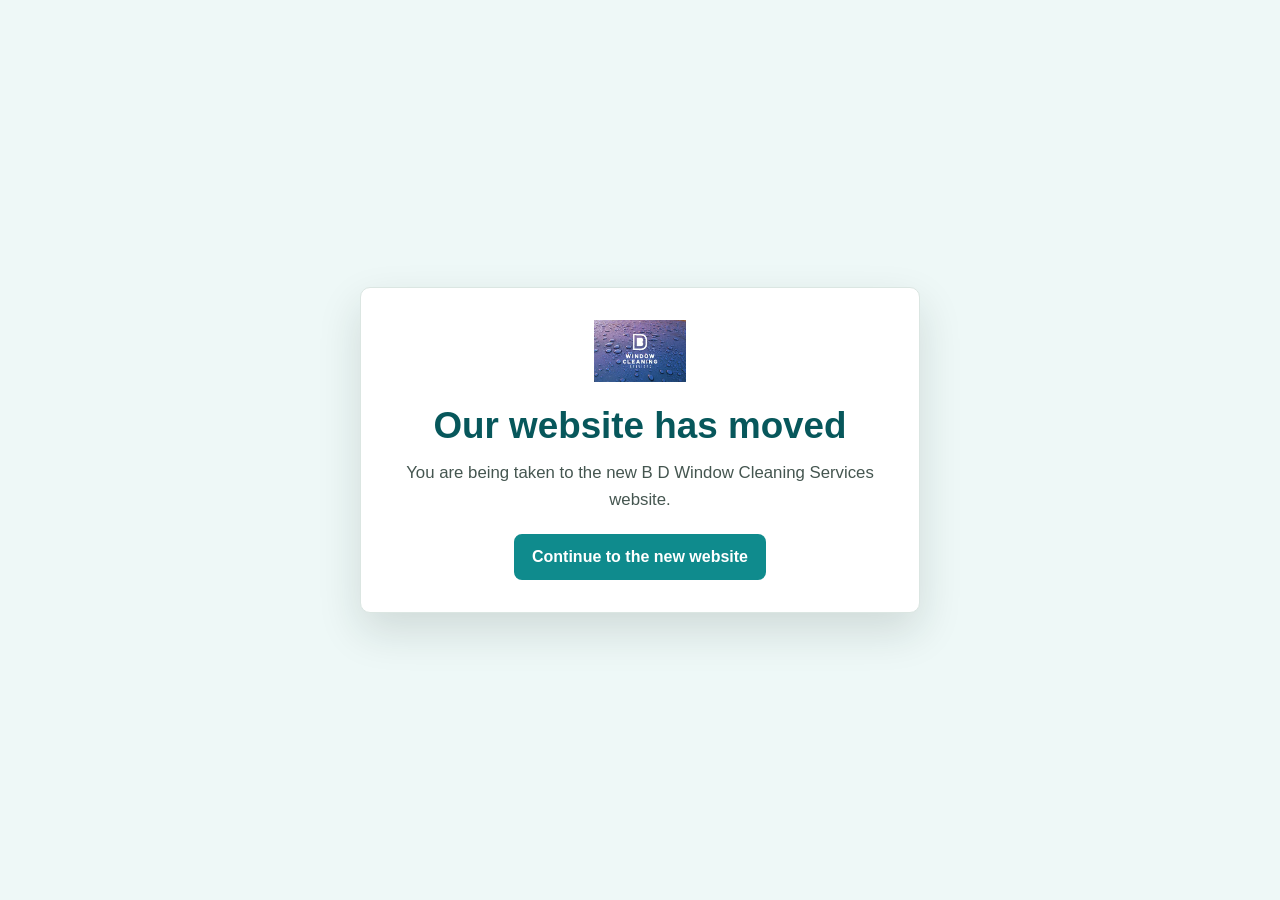
<file: index.html>
<!doctype html>
<html lang="en-GB">
  <head>
    <meta charset="utf-8">
    <meta name="viewport" content="width=device-width, initial-scale=1">
    <title>B D Window Cleaning Services has moved</title>
    <meta name="description" content="B D Window Cleaning Services has moved to a new website address.">
    <meta name="robots" content="noindex,follow">
    <link rel="canonical" href="https://bdwindowservices.github.io/">
    <meta http-equiv="refresh" content="2;url=https://bdwindowservices.github.io/">
    <style>
      :root {
        color-scheme: light;
        font-family: Arial, Helvetica, sans-serif;
        background: #eef8f7;
        color: #172521;
      }
      * { box-sizing: border-box; }
      body {
        min-height: 100vh;
        margin: 0;
        display: grid;
        place-items: center;
        padding: 24px;
      }
      main {
        width: min(560px, 100%);
        padding: 32px;
        text-align: center;
        background: #ffffff;
        border: 1px solid #dbe6e2;
        border-radius: 10px;
        box-shadow: 0 18px 44px rgba(21, 42, 36, 0.14);
      }
      .logo {
        width: 92px;
        height: auto;
        margin-bottom: 18px;
      }
      h1 {
        margin: 0 0 12px;
        color: #07575b;
        font-size: clamp(1.75rem, 5vw, 2.3rem);
        line-height: 1.2;
      }
      p {
        margin: 0 0 20px;
        color: #455650;
        font-size: 1.05rem;
        line-height: 1.6;
      }
      a {
        display: inline-flex;
        min-height: 46px;
        align-items: center;
        justify-content: center;
        padding: 12px 18px;
        border-radius: 8px;
        color: #ffffff;
        background: #0f8b8d;
        font-weight: 800;
        text-decoration: none;
      }
      a:focus-visible {
        outline: 3px solid #172521;
        outline-offset: 3px;
      }
    </style>
    <script>
      window.setTimeout(function () {
        window.location.replace("https://bdwindowservices.github.io/");
      }, 1200);
    </script>
  </head>
  <body>
    <main>
      <img class="logo" src="assets/bd-header-logo.svg" alt="B D Window Cleaning Services logo">
      <h1>Our website has moved</h1>
      <p>You are being taken to the new B D Window Cleaning Services website.</p>
      <a href="https://bdwindowservices.github.io/">Continue to the new website</a>
    </main>
  </body>
</html>
</file>
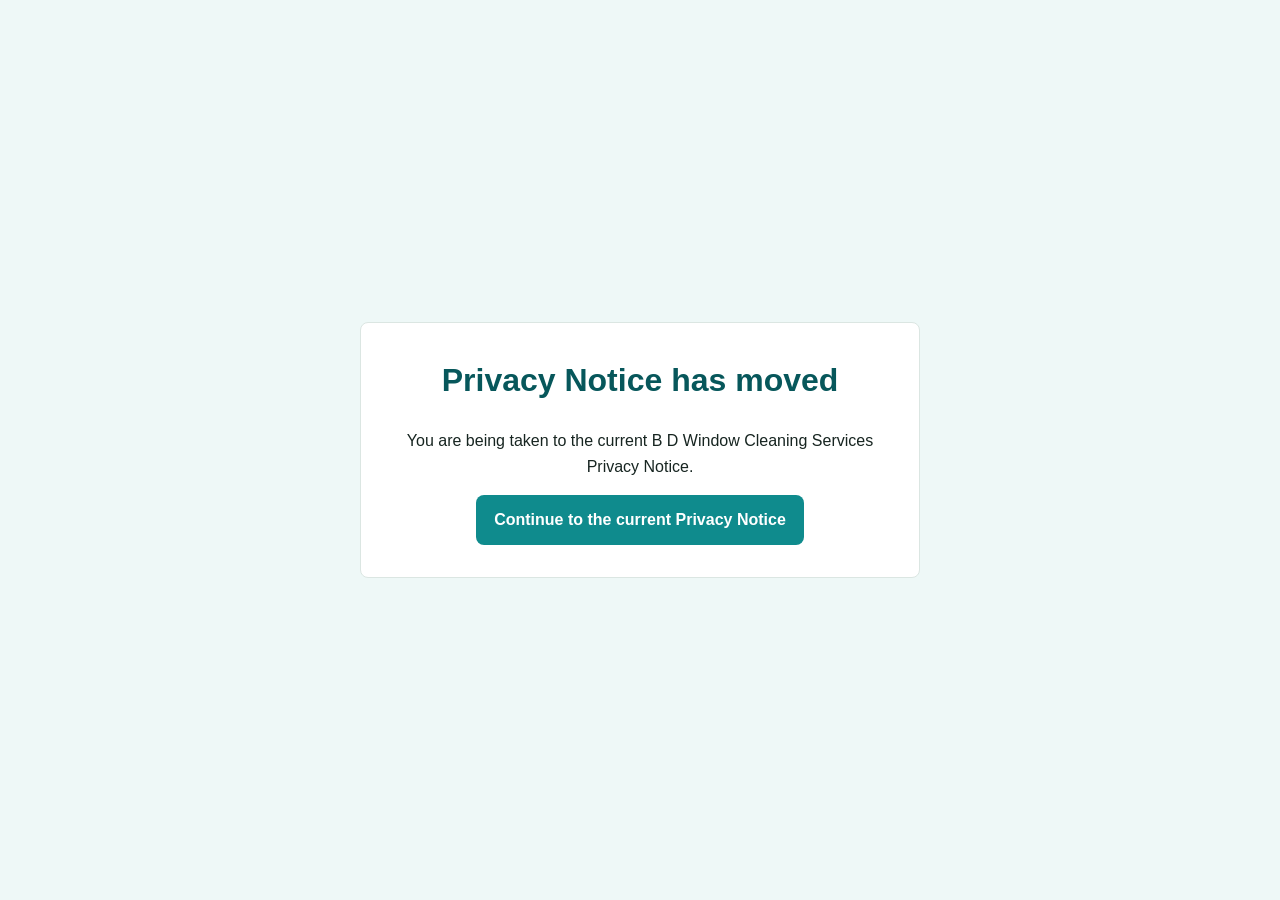
<file: privacy.html>
<!doctype html>
<html lang="en-GB">
  <head>
    <meta charset="utf-8">
    <meta name="viewport" content="width=device-width, initial-scale=1">
    <title>Privacy Notice has moved | B D Window Cleaning Services</title>
    <meta name="robots" content="noindex,follow">
    <link rel="canonical" href="https://bdwindowservices.github.io/privacy.html">
    <meta http-equiv="refresh" content="2;url=https://bdwindowservices.github.io/privacy.html">
    <style>
      body { min-height: 100vh; margin: 0; display: grid; place-items: center; padding: 24px; box-sizing: border-box; color: #172521; background: #eef8f7; font: 16px/1.6 Arial, sans-serif; }
      main { width: min(560px, 100%); padding: 32px; box-sizing: border-box; text-align: center; background: #fff; border: 1px solid #dbe6e2; border-radius: 8px; }
      h1 { margin-top: 0; color: #07575b; }
      a { display: inline-block; padding: 12px 18px; color: #fff; background: #0f8b8d; border-radius: 8px; font-weight: 700; text-decoration: none; }
    </style>
    <script>
      window.setTimeout(function () {
        window.location.replace("https://bdwindowservices.github.io/privacy.html");
      }, 1200);
    </script>
  </head>
  <body>
    <main>
      <h1>Privacy Notice has moved</h1>
      <p>You are being taken to the current B D Window Cleaning Services Privacy Notice.</p>
      <a href="https://bdwindowservices.github.io/privacy.html">Continue to the current Privacy Notice</a>
    </main>
  </body>
</html>
</file>
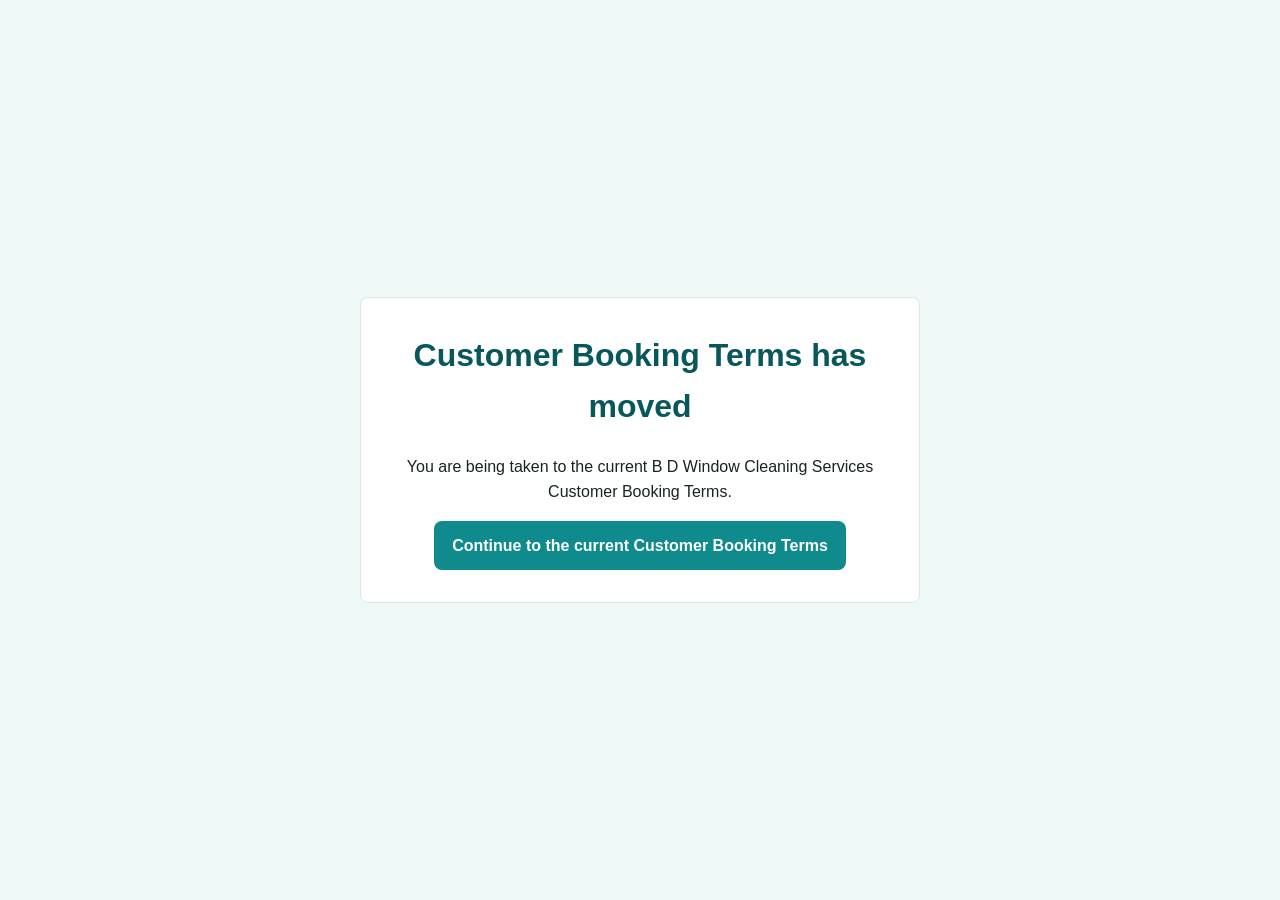
<file: terms.html>
<!doctype html>
<html lang="en-GB">
  <head>
    <meta charset="utf-8">
    <meta name="viewport" content="width=device-width, initial-scale=1">
    <title>Customer Booking Terms has moved | B D Window Cleaning Services</title>
    <meta name="robots" content="noindex,follow">
    <link rel="canonical" href="https://bdwindowservices.github.io/terms.html">
    <meta http-equiv="refresh" content="2;url=https://bdwindowservices.github.io/terms.html">
    <style>
      body { min-height: 100vh; margin: 0; display: grid; place-items: center; padding: 24px; box-sizing: border-box; color: #172521; background: #eef8f7; font: 16px/1.6 Arial, sans-serif; }
      main { width: min(560px, 100%); padding: 32px; box-sizing: border-box; text-align: center; background: #fff; border: 1px solid #dbe6e2; border-radius: 8px; }
      h1 { margin-top: 0; color: #07575b; }
      a { display: inline-block; padding: 12px 18px; color: #fff; background: #0f8b8d; border-radius: 8px; font-weight: 700; text-decoration: none; }
    </style>
    <script>
      window.setTimeout(function () {
        window.location.replace("https://bdwindowservices.github.io/terms.html");
      }, 1200);
    </script>
  </head>
  <body>
    <main>
      <h1>Customer Booking Terms has moved</h1>
      <p>You are being taken to the current B D Window Cleaning Services Customer Booking Terms.</p>
      <a href="https://bdwindowservices.github.io/terms.html">Continue to the current Customer Booking Terms</a>
    </main>
  </body>
</html>
</file>
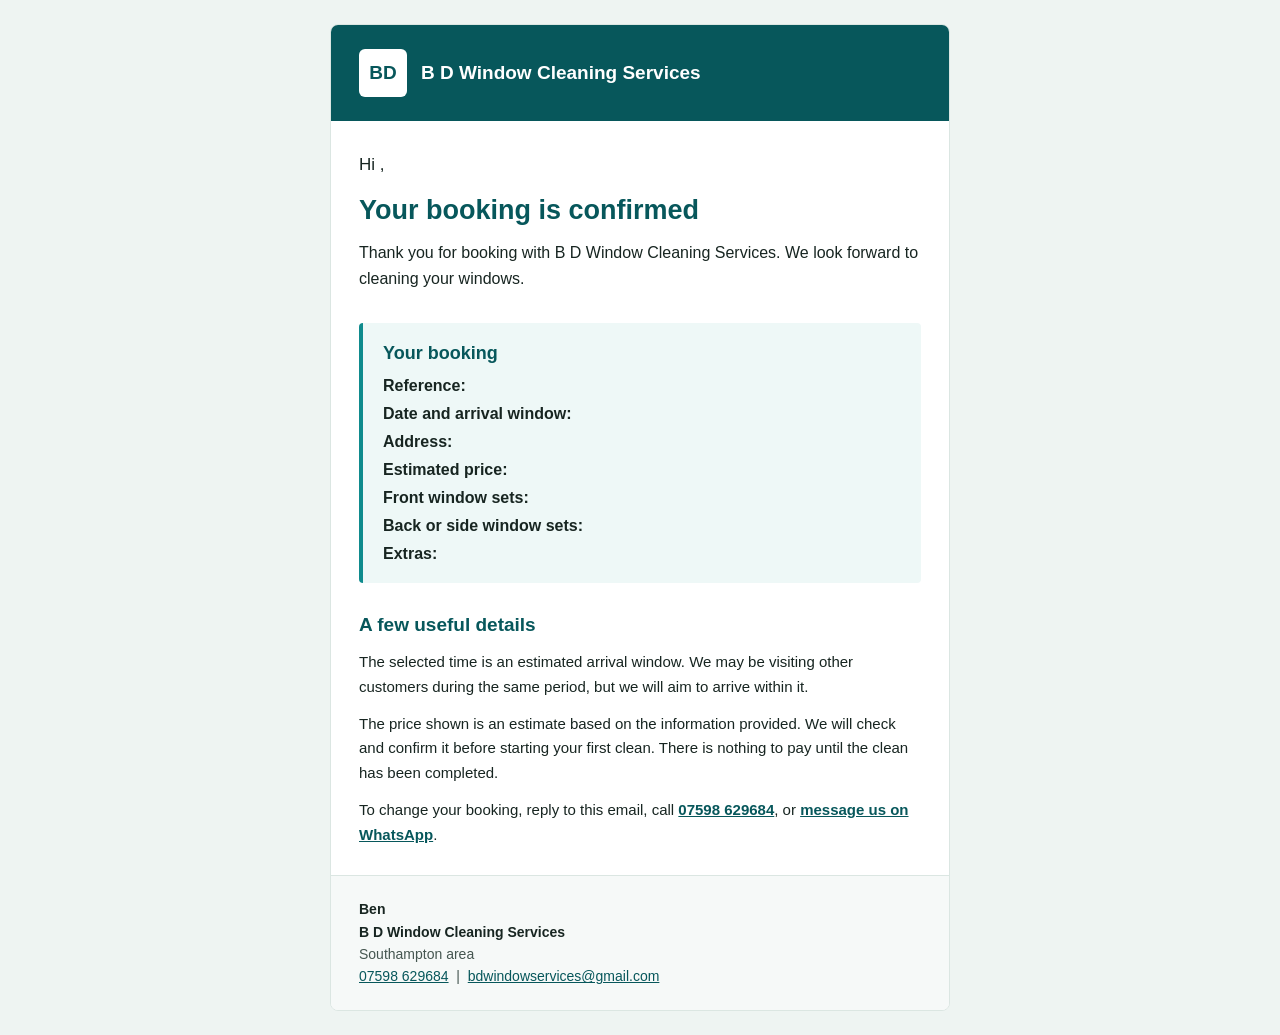
<file: google-apps-script/EmailTemplate.html>
<!doctype html>
<html lang="en-GB">
  <head>
    <meta charset="utf-8">
    <meta name="viewport" content="width=device-width, initial-scale=1">
    <title>Booking confirmed</title>
  </head>
  <body style="margin:0;padding:0;background:#eef4f2;color:#172521;font-family:Arial,Helvetica,sans-serif;">
    <div style="display:none;max-height:0;overflow:hidden;color:transparent;">
      Your window cleaning booking details and arrival window.
    </div>
    <table role="presentation" width="100%" cellspacing="0" cellpadding="0" border="0" style="background:#eef4f2;">
      <tr>
        <td align="center" style="padding:24px 12px;">
          <table role="presentation" width="100%" cellspacing="0" cellpadding="0" border="0" style="max-width:620px;background:#ffffff;border:1px solid #dbe6e2;border-radius:8px;overflow:hidden;">
            <tr>
              <td style="padding:24px 28px;background:#07575b;color:#ffffff;">
                <table role="presentation" cellspacing="0" cellpadding="0" border="0">
                  <tr>
                    <td style="width:48px;height:48px;background:#ffffff;color:#07575b;text-align:center;font-size:19px;font-weight:800;border-radius:6px;">BD</td>
                    <td style="padding-left:14px;font-size:19px;line-height:1.25;font-weight:700;">B D Window Cleaning Services</td>
                  </tr>
                </table>
              </td>
            </tr>
            <tr>
              <td style="padding:30px 28px 12px;">
                <p style="margin:0 0 16px;font-size:17px;line-height:1.6;">Hi <?= booking.firstName ?>,</p>
                <h1 style="margin:0 0 12px;color:#07575b;font-size:27px;line-height:1.25;letter-spacing:0;">Your booking is confirmed</h1>
                <p style="margin:0;font-size:16px;line-height:1.65;">Thank you for booking with B D Window Cleaning Services. We look forward to cleaning your windows.</p>
              </td>
            </tr>
            <tr>
              <td style="padding:18px 28px;">
                <table role="presentation" width="100%" cellspacing="0" cellpadding="0" border="0" style="background:#eef8f7;border-left:4px solid #0f8b8d;border-radius:4px;">
                  <tr><td style="padding:20px 20px 8px;color:#07575b;font-size:18px;font-weight:700;">Your booking</td></tr>
                  <tr><td style="padding:5px 20px;"><strong>Reference:</strong> <?= booking.reference ?></td></tr>
                  <tr><td style="padding:5px 20px;"><strong>Date and arrival window:</strong><br><?= booking.appointment ?></td></tr>
                  <tr><td style="padding:5px 20px;"><strong>Address:</strong><br><?= booking.address ?></td></tr>
                  <tr><td style="padding:5px 20px;"><strong>Estimated price:</strong><br><?= booking.estimate ?></td></tr>
                  <tr><td style="padding:5px 20px;"><strong>Front window sets:</strong> <?= booking.frontSets ?></td></tr>
                  <tr><td style="padding:5px 20px;"><strong>Back or side window sets:</strong> <?= booking.backSets ?></td></tr>
                  <tr><td style="padding:5px 20px 20px;"><strong>Extras:</strong> <?= booking.extras ?></td></tr>
                </table>
              </td>
            </tr>
            <tr>
              <td style="padding:8px 28px 28px;font-size:15px;line-height:1.65;">
                <h2 style="margin:0 0 10px;color:#07575b;font-size:19px;letter-spacing:0;">A few useful details</h2>
                <p style="margin:0 0 12px;">The selected time is an estimated arrival window. We may be visiting other customers during the same period, but we will aim to arrive within it.</p>
                <p style="margin:0 0 12px;">The price shown is an estimate based on the information provided. We will check and confirm it before starting your first clean. There is nothing to pay until the clean has been completed.</p>
                <p style="margin:0;">To change your booking, reply to this email, call <a href="tel:+447598629684" style="color:#07575b;font-weight:700;">07598 629684</a>, or <a href="https://wa.me/447598629684" style="color:#07575b;font-weight:700;">message us on WhatsApp</a>.</p>
              </td>
            </tr>
            <tr>
              <td style="padding:22px 28px;background:#f6f9f8;border-top:1px solid #dbe6e2;font-size:14px;line-height:1.6;color:#455650;">
                <strong style="color:#172521;">Ben<br>B D Window Cleaning Services</strong><br>
                Southampton area<br>
                <a href="tel:+447598629684" style="color:#07575b;">07598 629684</a> &nbsp;|&nbsp;
                <a href="mailto:bdwindowservices@gmail.com" style="color:#07575b;">bdwindowservices@gmail.com</a>
              </td>
            </tr>
          </table>
        </td>
      </tr>
    </table>
  </body>
</html>
</file>
